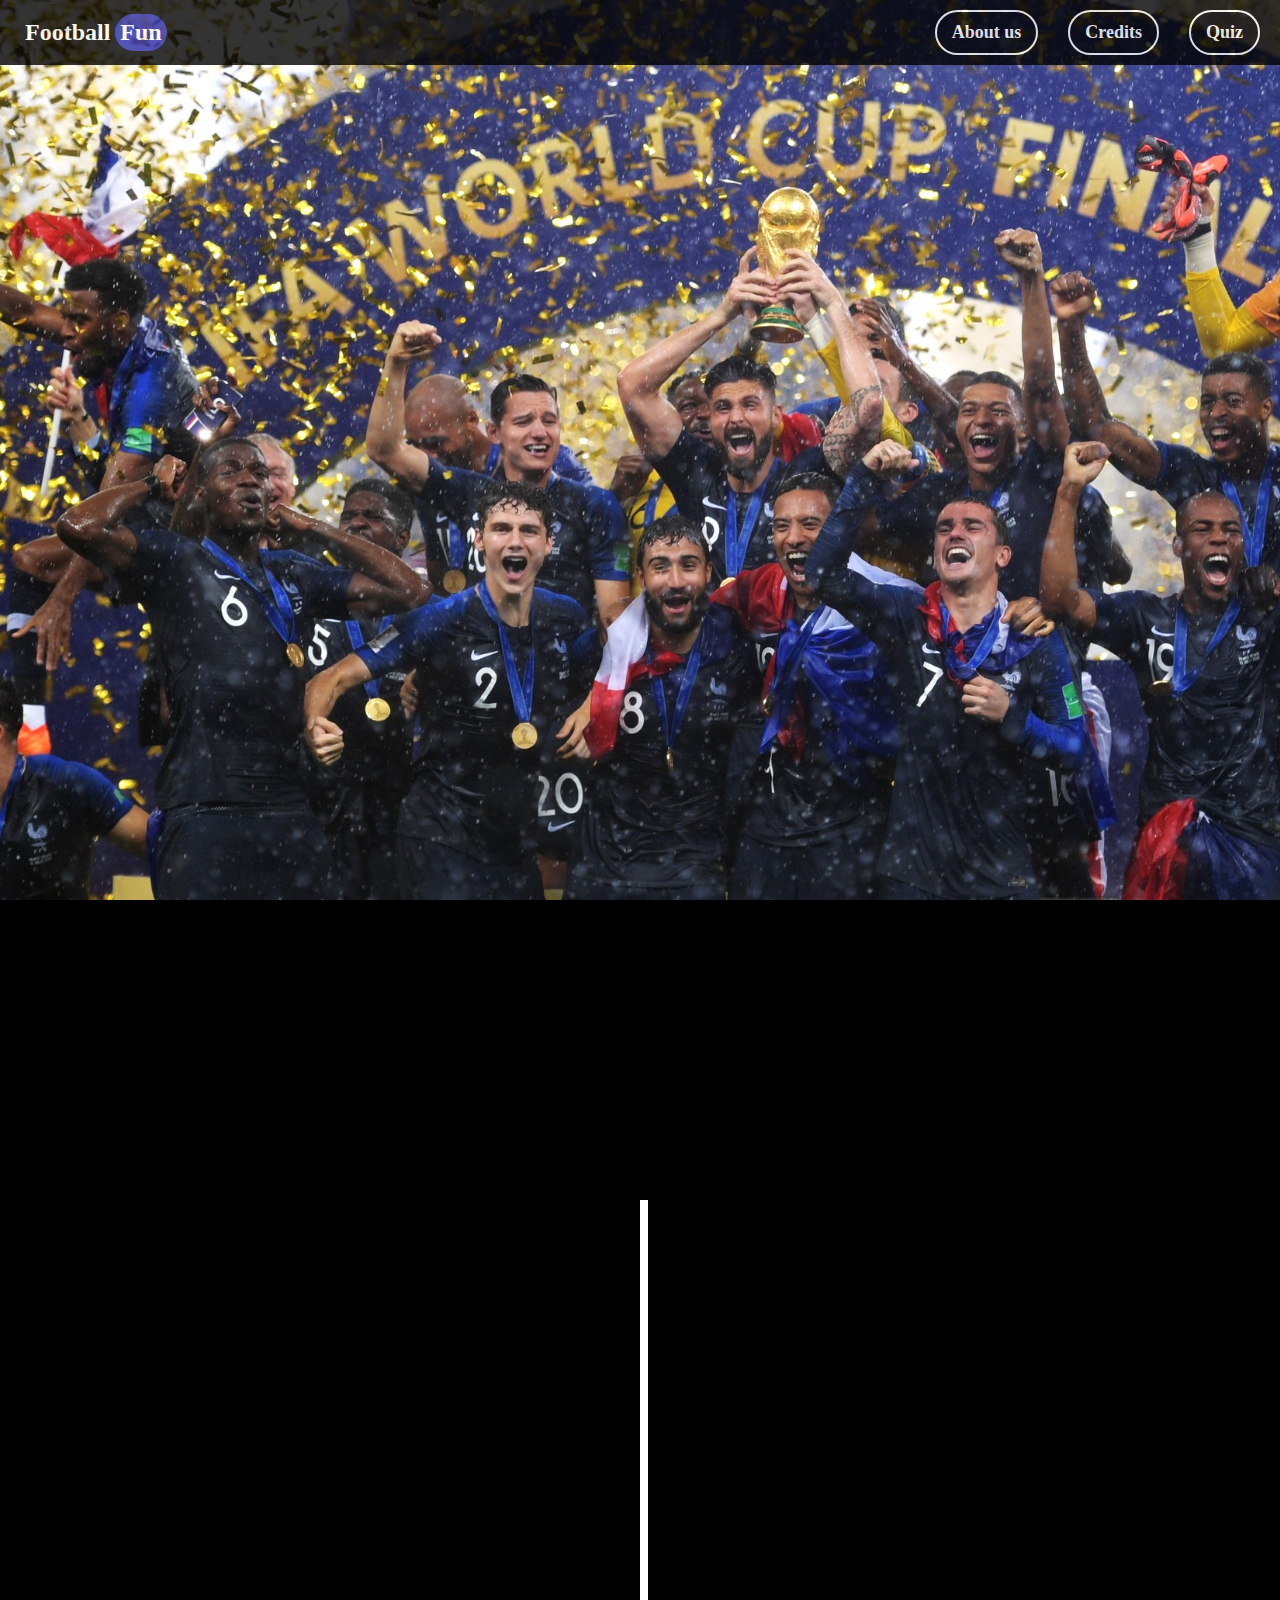
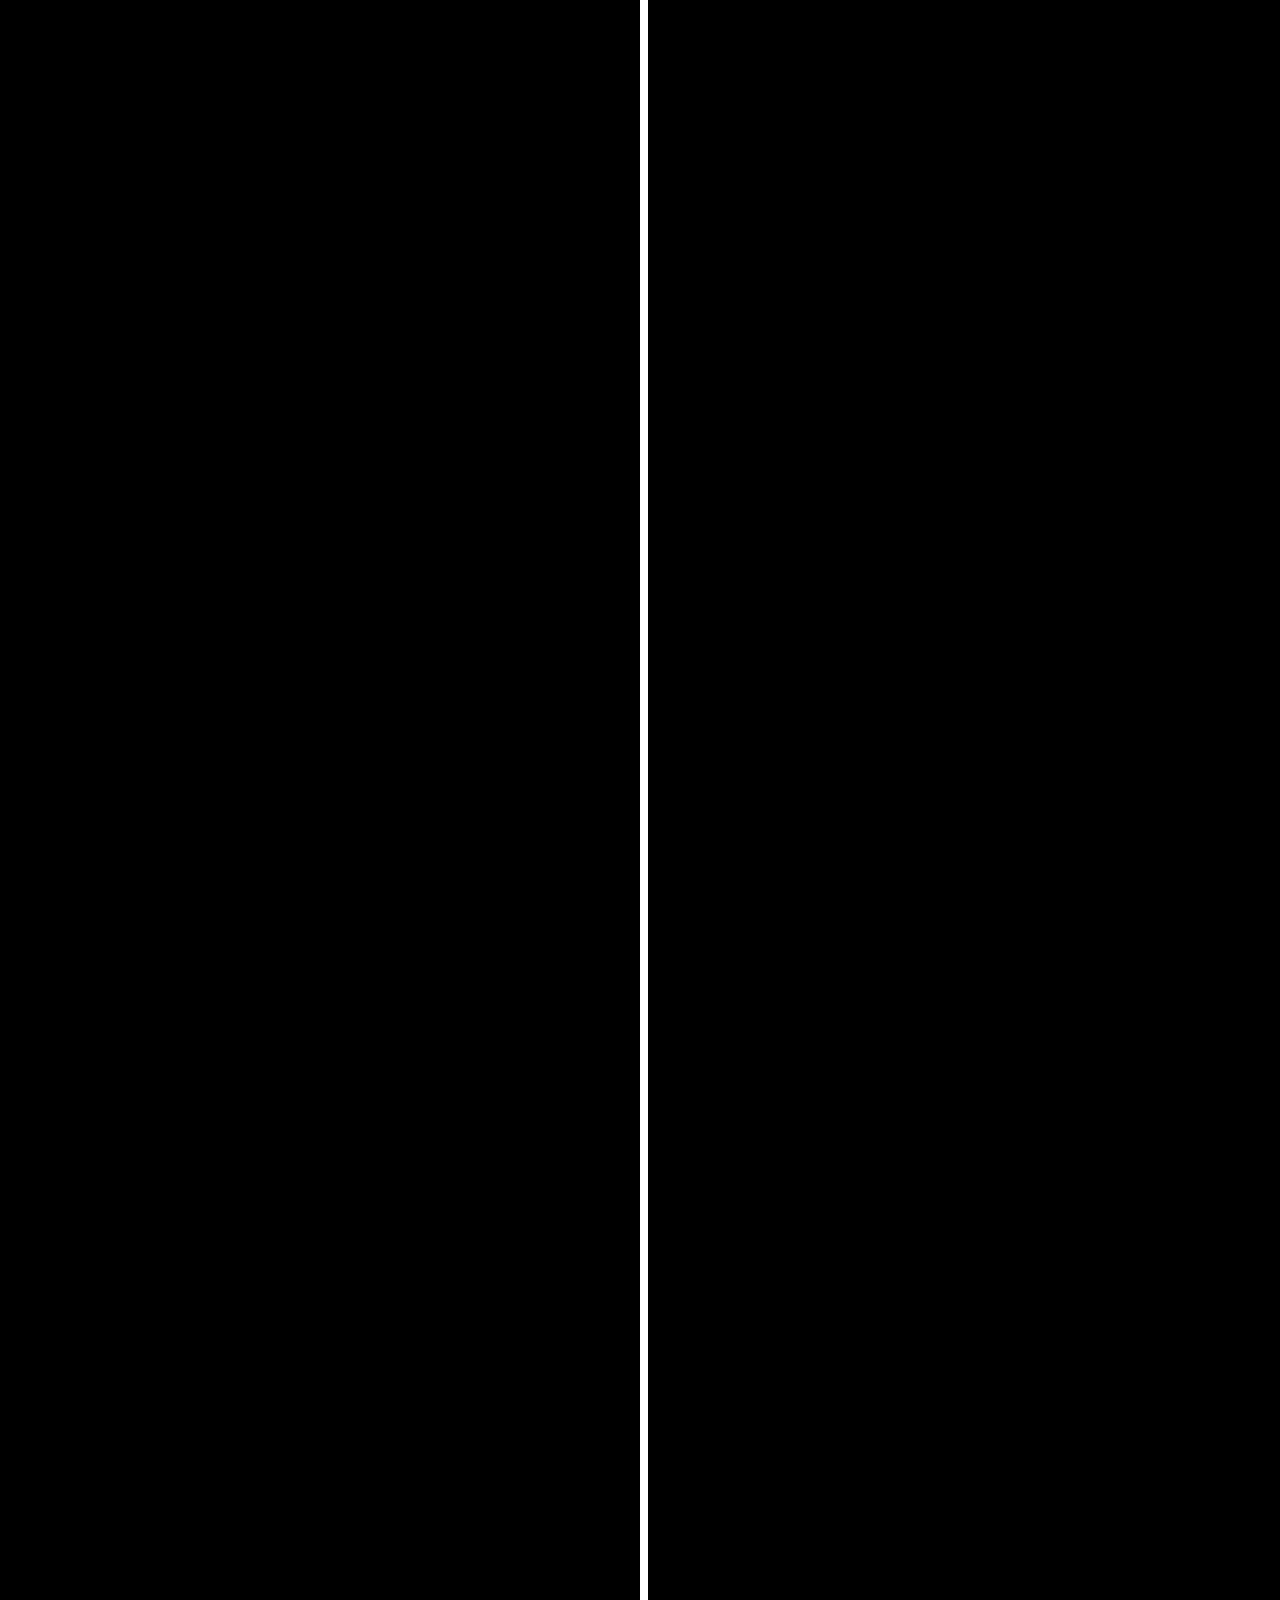
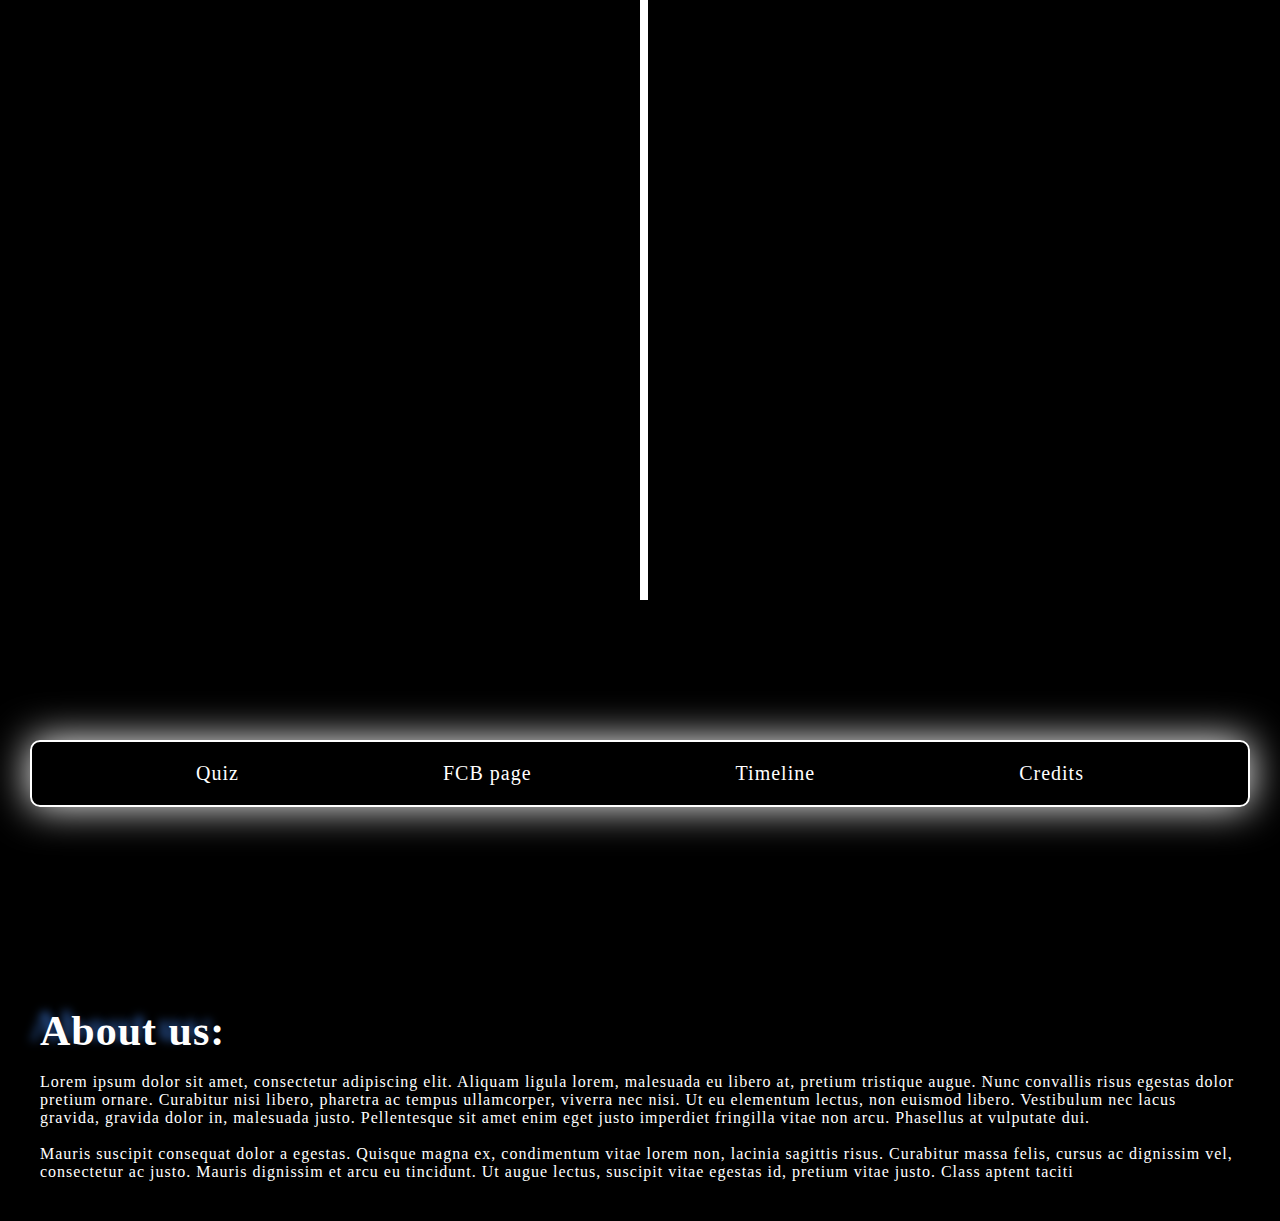
<file: index.html>
<!DOCTYPE html>
<html lang="en">
<head>
    <meta charset="UTF-8">
    <meta name="viewport" content="width=device-width, initial-scale=1.0">
    <link rel="stylesheet" type="text/css" href="css/grid.css">
    <link rel="stylesheet" type="text/css" href="css/style.css">
    <title>Fotball</title>
</head>
<body class="startSida">
    <header id="header">
        <nav class="start-nav">
            <div class="logostart"><p>Football </p><p class="logoBg"> Fun</p> </div>
            <ul class="start-page">
                <a href="#aboutUs"><li>About us</li></a>
                <a href="credits.html"><li>Credits</li></a>
                <a href="quiz.html"><li>Quiz</li></a>
            </ul>
        </nav>
    </header>
    <div class="line"></div>
<div class="timeline" id="timelinelink">
    <!-- varje div med class "box" är en del av händelser-->
    <div class="box show">
        <img src="img/englandflag.png" alt="england flag">
        <div class="box-content o">
        <h2>1863</h2>
        <p>The modern football was invented</p>
        </div>
    </div>
    <div class="box show">
        <div class="box-content e">
        <h2>1930</h2>
        <p>First FIFA World Cup</p>
        </div>
        <img src="img/firstWC.jpeg" alt="Péle vs Sweden">
    </div>
    <div class="box show">
        <img src="img/CL.jpg" alt="Champions League logo">
        <div class="box-content o">
        <h2>1955</h2>
        <p>Champions League was founded</p>
        </div> 
    </div>
    <div class="box show">
        <div class="box-content e">
            <h2>1930</h2>
            <p>First FIFA World Cup</p>
         </div>
        <img src="img/firstWC.jpeg" alt="Péle vs Sweden"> 
    </div>
    <div class="box show">
        <img src="img/CL.jpg" alt="Champions League logo">
        <div class="box-content o">
            <h2>1955</h2>
            <p>Champions League was founded</p>
        </div>
    </div>
    <div class="box show">
        <div class="box-content e">
            <h2>1930</h2>
            <p>First FIFA World Cup</p>
         </div>
        <img src="img/firstWC.jpeg" alt="Péle vs Sweden"> 
    </div>
    <div class="box show">
        <img src="img/CL.jpg" alt="Champions League logo">
        <div class="box-content o">
            <h2>1955</h2>
            <p>Champions League was founded</p>
        </div>
    </div>
    <div class="box show">
        <div class="box-content e">
            <h2>1930</h2>
            <p>First FIFA World Cup</p>
         </div>
        <img src="img/firstWC.jpeg" alt="Péle vs Sweden"> 
    </div>
    <div class="box show">
        <img src="img/CL.jpg" alt="Champions League logo">
        <div class="box-content o">
            <h2>1955</h2>
            <p>Champions League was founded</p>
        </div>
    </div>
    <div class="box show">
        <div class="box-content e">
            <h2>1930</h2>
            <p>First FIFA World Cup</p>
         </div>
        <img src="img/firstWC.jpeg" alt="Péle vs Sweden"> 
    </div>
    <div class="box show">
        <img src="img/CL.jpg" alt="Champions League logo">
        <div class="box-content o">
            <h2>1955</h2>
            <p>Champions League was founded</p>
        </div>
    </div>
    <div class="box show">
        <div class="box-content e">
            <h2>1930</h2>
            <p>First FIFA World Cup</p>
         </div>
        <img src="img/firstWC.jpeg" alt="Péle vs Sweden"> 
    </div>
</div>
 
    <nav class="start-nav-nere"> 
        <a href="quiz.html">Quiz</a>
        <a href="FCB.html">FCB page</a>
        <a href="#timelinelink">Timeline</a>
        <a href="credits.html">Credits</a>
    </nav>
<section class="AbUsSection">
    <h2 id="aboutUs">About us:</h2>
    <br>
    <p>Lorem ipsum dolor sit amet, consectetur adipiscing elit. Aliquam ligula lorem, malesuada eu libero at, pretium tristique augue. Nunc convallis risus egestas dolor pretium ornare. Curabitur nisi libero, pharetra ac tempus ullamcorper, viverra nec nisi. Ut eu elementum lectus, non euismod libero. Vestibulum nec lacus gravida, gravida dolor in, malesuada justo. Pellentesque sit amet enim eget justo imperdiet fringilla vitae non arcu.
         Phasellus at vulputate dui.</p><br>

       <p> Mauris suscipit consequat dolor a egestas. Quisque magna ex, condimentum vitae lorem non, lacinia sagittis risus. Curabitur massa felis, cursus ac dignissim vel, consectetur ac justo. Mauris dignissim et arcu eu tincidunt. Ut augue lectus, suscipit vitae egestas id, pretium vitae justo. Class aptent taciti</p>
</section>
    <script> 
    // Code for start picture fade out
    const bg = document.getElementById('header');
        window.addEventListener('scroll', function(){
         // bg.style.backgroundSize = 100 - +window.pageYOffset/800+'%';
          bg.style.opacity = 1 - +window.pageYOffset/500+'';
        })


    //code for the animated timeline

    const boxes = document.querySelectorAll('.box');

    window.addEventListener('scroll', checkBoxes);

    checkBoxes();

    function checkBoxes() {
        const triggerBottom = window.innerHeight / 5 * 4;

        boxes.forEach(box => {
           const boxTop = box.getBoundingClientRect().top;

           if (boxTop < triggerBottom) {
                box.classList.add('show');
           } else {
            box.classList.remove('show');
           }
    });
    }
        </script>
</body>
</html>
</file>
<file: css/grid.css>
.container{
    display: grid;
    grid-template-columns: repeat(12, 1fr);
    grid-template-rows: minmax(40px, auto);
}
/* placering av header*/
header{
    grid-column: 1/ -1;
    grid-row: 1/ 2;
}
/* barcelona section placering*/
.sectionFcb{
    grid-column: 1/ -1;
}

.index section{
    grid-column: 1/ -1;
}

.index {
    align-items: center;
    justify-content: center;
}
/* timeline on startpage*/
.timeline{
    display: flex;
    flex-direction: column;
    justify-content: center;
    align-items: center;
}
/* position for each section credit page*/
@media only screen and (min-width: 1000px){
    .creditSection:nth-of-type(odd){
        grid-column: 1/ 7;
    }
    .creditSection:nth-of-type(even){
        grid-column: 7/ 13;
    }    
}
.creditSection {
    grid-column: 1/ -1;
}
</file>
<file: css/style.css>
*{
    margin: 0;
}
/* background på barca sidan*/
.fcb{
    width: 100%;
    background-size: 300% 300%;
    background: linear-gradient(45deg, rgb(147, 34, 34), rgb(43, 43, 167), rgb(96, 5, 96), rgb(147, 34, 34), rgb(43, 43, 167), rgb(96, 5, 96));
}

/* styling av header, mest texten*/
header{
    text-align: center;
    color: white;
    font-size: 70px;
    padding: 20px;
    font-weight: bold;
}
/* styling av varje artikel på barca sidan*/

.sectionFcb {
    background-color: rgb(147, 34, 34);
    margin: 40px;
    border-radius: 10px;
    border-color: rgb(223, 36, 36);
    border-style: solid;
    border-width: 3px;
    padding: 30px;
}

.sectionFcb h2{
    color: rgb(245, 197, 39); 
    font-size: 36px;
    text-align: center;
}
.sectionFcb img{
    height: 250px;
    margin: 10px;
    float: left;
}
.sectionFcb p{
    color: rgb(255, 228, 228);
    text-align: justify;
}
/* ändrar storlekar för att passa mobil enheter */
@media only screen and (max-width: 530px) {
    .sectionFcb img{
        width: 200px;
        float: center;
        height: 150px;
    }
    .sectionFcb p{
        font-size: 12px;
    }
    .sectionFcb{
        padding: 15px;
        margin: 20px;
    }
    header{
        font-size: 50px;
        padding-top: 50px;
    }
}


/* hamburgar styling för att få tre streck */
.btn-pins{
    width: 50px;
    height: 6px;
    background: white;
    border-radius: 5px;
    box-shadow: 0 2px 5px rgba(255,107,47,.2);
    transition: all .5s ease-in-out;
}
.btn-pins::before,
.btn-pins::after {
    content: '';
    position: absolute;
    width: 50px;
    height: 6px;
    background: white;
    border-radius: 5px;
    box-shadow: 0 2px 5px rgba(255,107,47,.2);
    transition: all .5s ease-in-out;
}
.btn-pins::before {
    transform: translateY(-16px);
}
.btn-pins::after{
    transform: translateY(16px);
}
/* animation styling*/
.dropbtn.open .btn-pins{
    transform: translateX(-50px);
    background: transparent;
    box-shadow: none;
}
.dropbtn.open .btn-pins::before{
    transform: rotate(45deg) translate(35px, -35px);
}
.dropbtn.open .btn-pins::after{
    transform: rotate(-45deg) translate(35px, 35px);
}
/* Dropdown Button */

.dropbtn {
    display: flex;
    justify-content: center;
    align-items: center;
    width: 80px;
    height: 80px;
    cursor: pointer;
    transition: all .5s ease-in-out;
    background-color: transparent;
  }
  
  /* Dropdown button on hover & focus */
  /*.dropbtn:hover, .dropbtn:focus {
    background-color: rgb(245, 197, 39);
  }
  */
  /* The container <div> - needed to position the dropdown content */
  .dropdown {
    position: relative;
    display: inline-block;
    position: fixed;
    right: 0;
  }
  
  /* Dropdown Content (Hidden by Default) */
  .dropdown-content {
    display: none;
    position: absolute;
    background-color: rgb(245, 197, 39);
    min-width: 160px;
    box-shadow: 0px 8px 16px 0px rgba(0,0,0,0.2);
    z-index: 1;
    position: fixed;
    right: 0;
    font-weight: bold;
    border: 3px;
    border-style: solid;
    border-radius: 5px;
    border-color:rgb(192, 147, 1);
  }
  
  /* Links inside the dropdown */
  .dropdown-content a {
    color: rgb(138, 94, 0);
    padding: 12px 16px;
    text-decoration: none;
    display: block;
  }
  
  /* Change color of dropdown links on hover */
  .dropdown-content a:hover {background-color: rgb(645, 227, 0);}
  
  /* Show the dropdown menu (use JS to add this class to the .dropdown-content container when the user clicks on the dropdown button) */
  .show {display:block;}

  /* styling startsida första bild animation*/

.startSida{
    padding: 0;
    margin: 0;
    box-sizing: border-box;
}
/* start bild på sidan*/
#header{
    position: relative;
    padding: 0;
    width: 100%;
    height: 100vh;
    background: url(../img/wcwin.jpeg);
    background-position: center;
    background-attachment: fixed;
    background-size: cover;
    background-repeat: no-repeat;
}
/* ger hela startsidan svart backgrund*/
.startSida{
    background-color: black;
}
/* styling för fade in elements på startsida*/

.box{
    color: white;
    display: flex;
    align-items: center;
    width: 500px;
    height: 200px;
    margin: 10px;
    border-radius: 20px;
    transition: transform 0.8s ease;
}

/* position av varannan*/
.box:nth-of-type(even) {
    transform: translateX(400%);
    margin-left: 650px;
}
.box:nth-of-type(odd) {
    transform: translateX(-400%);
    margin-right: 650px;
}
/* när bpxen ska visas*/
.box.show{
    transform: translateX(0);
}
.boxnoscript{
    transform: translateX(0);
}
/* div elementet där timeline ska visas*/
.timeline{
    box-sizing: border-box;
    overflow-x: hidden;
    padding-top: 200px;
}

/* linje för tidslinje*/
.line {
    height: 2600px;
    width: 8px;
    z-index: 3;
    background-color: white;
    position: absolute;
    margin-left: 50%;
    margin-top: 300px;
}
/* bild storlek av boxarna*/
.box img{
   height: 150px;
   margin: 30px;
}
/* position av text i boxarna*/
.o{
    display: flex;
    flex-direction: column;
    align-items: flex-end;
}
.e{
    display: flex;
    flex-direction: column;
    align-items: flex-start;
}
.box-content h2{
    font-size: 62px;
    margin-bottom: 20px;
}
.box-content{
    font-size: 20px;
    text-align: end;
}
/* links on front page styling*/
.start-page a li{
    font-size: 18px;
    list-style: none;
    border-color: white;
    border-style: solid;
    border-width: 2px;
    font-weight: bolder;
    border-radius: 30px;
    margin: 10px;
    color: white;
    padding: 10px;
    margin-right: 20px;
    padding-left: 15px;
    padding-right: 15px;
}
.start-page a{
    text-decoration: none;
}
/* knappar till höger i nav*/
.start-page{
    display: flex;
}
.start-page a li:hover{
    cursor: pointer;
    background-color: rgb(82, 122, 231);
}
/* styling för nav högst upp på startsidan*/
.start-nav{
    background-color: black;
    opacity: 80%;
    display: flex;
    align-items: center;
    padding: 0;
    justify-content: space-between;
    position:fixed;
    width: -webkit-fill-available;
}
/* styling och design för "loggan"/ namn på vänster sida*/
.logostart{
    font-size: 24px;
    margin-left: 20px;
    display:flex;
}
.logostart p{
    padding: 5px;
}

.logoBg{
    background:rgb(43, 43, 167);
    border-radius: 20px;
}
/* mediaquery för startsidan som ändrar när det blir mindre än 800px bredd, då börjar nav bar och bakgrunds bild bli för stora*/

@media only screen and (max-width: 800px){
    #header{
        background: url(../img/header.3.jpg);
        background-size: cover;
        background-position-x: center;
    }
    .logostart{
        font-size: 18px;
    }
    .start-page a li{
        font-size: 14px;
        padding: 5px;
        margin: 5px;
    }
    .box:nth-of-type(even) {
        margin-left: 560px;
    }
    .box:nth-of-type(odd) {
        margin-right: 560px;
    }
}

/* Mediaquery för startsidan som ändrar när det blir mindre än 920px, då blir tidslinjen för stor*/

@media only screen and (max-width: 920px){
    .line{
        width: 4px;
    }
    .box-content h2{
        font-size: 40px;
    }
    .box-content{
        font-size: 16px;
    }
    .box img{
        visibility: hidden;
    }
}

/* navbar längst ner på startsidan*/
.start-nav-nere{
    width: -webkit-fill-available;
    display: flex;
    justify-content: space-evenly;
    margin-top: 200px;
    margin-left: 30px;
    margin-right: 30px;
    border-style: solid;
    border-radius: 10px;
    border-width: 2px;
    border-color: white;
    box-shadow: 0px 0px 40px white;    
}
/* styling för länkarna, och på hover*/
.start-nav-nere a{
    position: relative;
    font-size: 20px;
    text-decoration: none;
    color: white;
    padding: 0px 20px;
    text-align: center;
    letter-spacing: 1px;
    margin: 20px;
}
.start-nav-nere a:after{
    content: "";
    position: absolute;
    background-color: rgb(26, 118, 138);
    height: 3px;
    width: 0;
    left: 0;
    bottom: -10px;
}
.start-nav-nere a:hover:after{
    width: 100%;
    transition: 0.3s linear;
}
.start-nav-nere a:hover{
    text-shadow: 6px 2px 5px rgb(26, 118, 138);
}
@media only screen and (max-width: 670px){
    .start-nav-nere{
        box-shadow: 0px 0px 20px white;
        margin-left: 10px;
        margin-right: 10px;
    }
    .start-nav-nere a{
        padding: 0 5px;
        font-size: 14px;
        margin: 10px;
    }
    #aboutUs{
        font-size: 24px;
    }
}
/* styling for about us info längst ner på startsidan*/
.AbUsSection{
    margin: 200px 40px 40px 40px;
    color: white;
    letter-spacing: 1px;
}
#aboutUs{
    font-size: 42px;
    text-shadow: -10px -5px 10px rgb(43, 87, 156);
}

/* background styling for the credits page*/
.creditsPage{
    height: 100vh;
    width: 100%;
    background-image: url(../img/jeremy-bishop-G9i_plbfDgk-unsplash.jpg);
    background-position: center;
    background-size: cover;
    position: fixed;
}
/* putting the content in front of backgrund + styling w flex of each section*/ 
.zIndex5 header{
    z-index: 5;
    font-size: 52px;
}
.creditSection{
    margin: 40px 0px 40px 0px;
    z-index: 5;
    display: flex;
    align-items: center;
    justify-content: space-evenly;
}
/* size of text and picture on credti page*/
.creditSection img{
    height: 200px;
}
.creditSection p{
    font-size: 32px;
    color: white;
}

@media only screen and (max-width: 600px) {
    .creditSection img{
        height: 100px;
    }
    .creditSection p{
        font-size: 20px;
    }
}
/* go back to index page link on top of other pages, FCB and Credits*/
.goBack{
    top: 0;
    float: left;
    margin: 10px;
    color: white;
    position: absolute;
    z-index: 6;
}
.goBack a{
    text-decoration: underline;
    color: white;
    font-size: 20px;
    letter-spacing: 1px;
}
</file>
